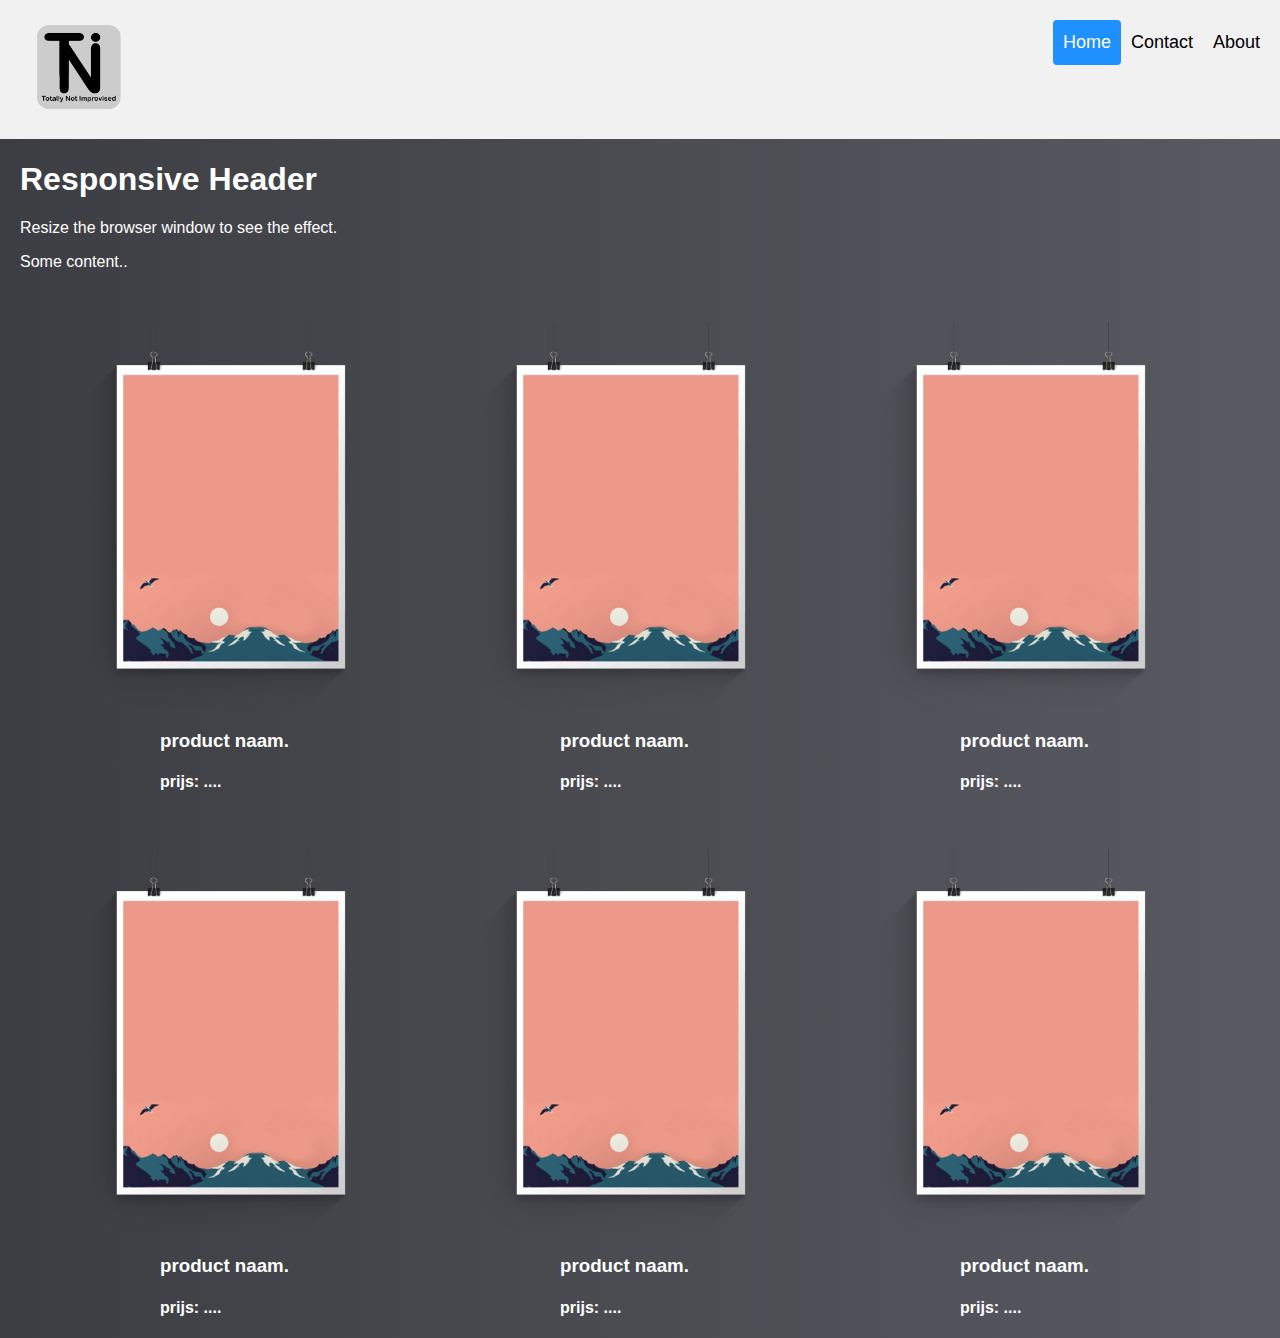
<file: tpr-blok-13/siteHome/index.html>
<!DOCTYPE html>
<html lang="en" dir="ltr">

<head>
  <meta charset="utf-8">
  <title>T.N.I</title>
  <link rel="stylesheet" href="css2.css">
  <link rel="shortcut icon" type="image/png" href="image/logo-T-BG.png">
</head>

<body>
  <meta name="viewport" content="width=device-width, initial-scale=1">


  <div class="header">
    <img src="image/logo-T-BG.png" alt="banner" width="100rem" height="auto">
    <a href="#default" class="logo"></a>
    <div class="header-right">
      <a class="active" href="#home">Home</a>
      <a href="#contact">Contact</a>
      <a href="#about">About</a>
    </div>
  </div>

  <div style="padding-left:20px">
    <h1>Responsive Header</h1>
    <p>Resize the browser window to see the effect.</p>
    <p>Some content..</p>

  </div>
  <div class="items">
    <div class="img1">

      <a href="index2.php"><img src="image/image-temp.png" alt="banner" width="300rem" height="auto" class="im1S"></a>
      <h3>product naam.</h3>
      <h4>prijs: ....</h4>
    </div>
    <div class="img2">

      <a href="http://example.com/"><img src="image/image-temp.png" alt="banner" width="300rem" height="auto" class="im2S"></a>
      <h3>product naam.</h3>
      <h4>prijs: ....</h4>
    </div>
    <div class="img3">

      <a href="http://example.com/"><img src="image/image-temp.png" alt="banner" width="300rem" height="auto" class="im3S"></a>
      <h3>product naam.</h3>
      <h4>prijs: ....</h4>
    </div>
    <div class="img4">

      <a href="http://example.com/"><img src="image/image-temp.png" alt="banner" width="300rem" height="auto" class="im4S"></a>
      <h3>product naam.</h3>
      <h4>prijs: ....</h4>
    </div>
    <div class="img5">

      <a href="http://example.com/"><img src="image/image-temp.png" alt="banner" width="300rem" height="auto" class="im5S"></a>
      <h3>product naam.</h3>
      <h4>prijs: ....</h4>
    </div>
    <div class="img6">

      <a href="http://example.com/"><img src="image/image-temp.png" alt="banner" width="300rem" height="auto" class="im6S"></a>
      <h3>product naam.</h3>
      <h4>prijs: ....</h4>
    </div>

  </div>

</body>

</html>
</file>
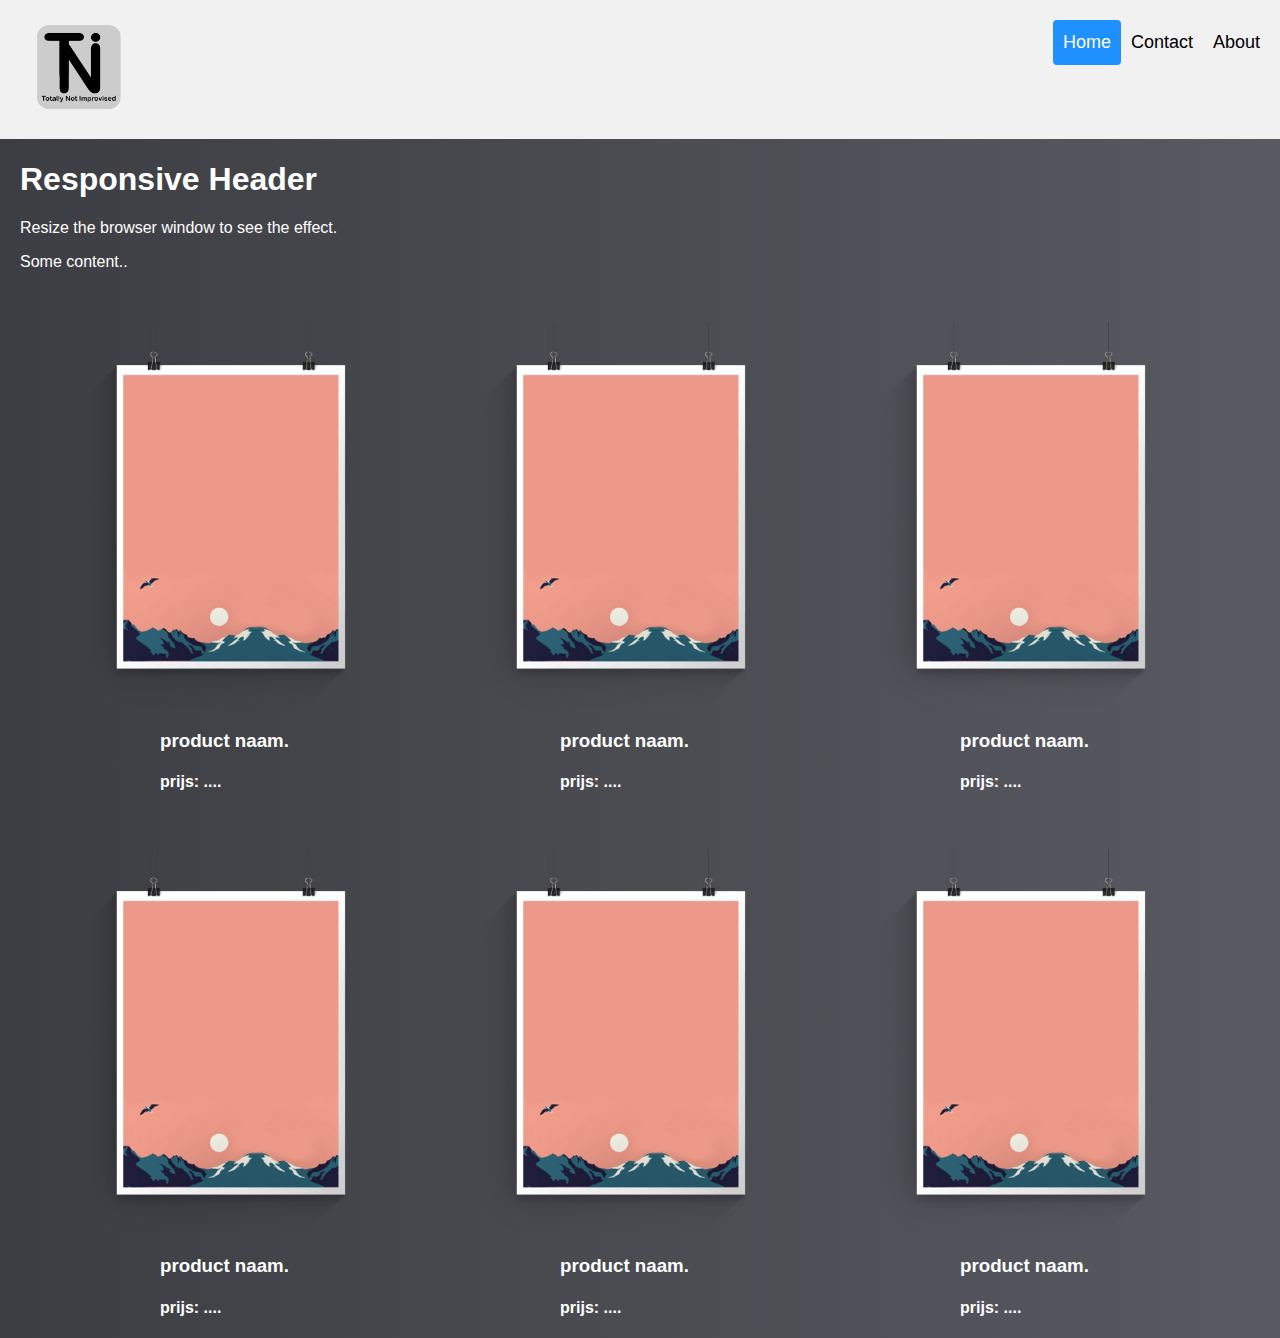
<file: tpr-blok-13/siteHome/index3.html>
<!DOCTYPE html>
<html lang="en" dir="ltr">

<head>
  <meta charset="utf-8">
  <title>T.N.I</title>
  <link rel="stylesheet" href="css2.css">
  <link rel="shortcut icon" type="image/png" href="image/logo-T-BG.png">
</head>

<body>
  <meta name="viewport" content="width=device-width, initial-scale=1">


  <div class="header">
    <img src="image/logo-T-BG.png" alt="banner" width="100rem" height="auto">
    <a href="#default" class="logo"></a>
    <div class="header-right">
      <a class="active" href="#home">Home</a>
      <a href="#contact">Contact</a>
      <a href="#about">About</a>
    </div>
  </div>

  <div style="padding-left:20px">
    <h1>Responsive Header</h1>
    <p>Resize the browser window to see the effect.</p>
    <p>Some content..</p>

  </div>
  <div class="items">
    <div class="img1">

      <a href="public/index2.php"><img src="image/image-temp.png" alt="banner" width="300rem" height="auto" class="im1S"></a>
      <h3>product naam.</h3>
      <h4>prijs: ....</h4>
    </div>
    <div class="img2">

      <a href="http://example.com/"><img src="image/image-temp.png" alt="banner" width="300rem" height="auto" class="im2S"></a>
      <h3>product naam.</h3>
      <h4>prijs: ....</h4>
    </div>
    <div class="img3">

      <a href="http://example.com/"><img src="image/image-temp.png" alt="banner" width="300rem" height="auto" class="im3S"></a>
      <h3>product naam.</h3>
      <h4>prijs: ....</h4>
    </div>
    <div class="img4">

      <a href="http://example.com/"><img src="image/image-temp.png" alt="banner" width="300rem" height="auto" class="im4S"></a>
      <h3>product naam.</h3>
      <h4>prijs: ....</h4>
    </div>
    <div class="img5">

      <a href="http://example.com/"><img src="image/image-temp.png" alt="banner" width="300rem" height="auto" class="im5S"></a>
      <h3>product naam.</h3>
      <h4>prijs: ....</h4>
    </div>
    <div class="img6">

      <a href="http://example.com/"><img src="image/image-temp.png" alt="banner" width="300rem" height="auto" class="im6S"></a>
      <h3>product naam.</h3>
      <h4>prijs: ....</h4>
    </div>

  </div>

</body>

</html>
</file>
<file: tpr-blok-13/siteHome/css2.css>
* {
  box-sizing: border-box;
}

body {
  margin: 0;
  font-family: Arial, Helvetica, sans-serif;
  background-image: linear-gradient(to right, #3d3e43, #595961);
  color: white;
  display: grid;
}

.header {
  overflow: hidden;
  background-color: #f1f1f1;
  padding: 20px 10px;
}

.im1S:hover {
  transition-duration: 1s;
  transform: scale(1.10) rotateZ(-2deg);
}
.im2S:hover {
  transition-duration: 1s;
  transform: scale(1.10) rotateZ(-2deg);
}
.im3S:hover {
  transition-duration: 1s;
  transform: scale(1.10) rotateZ(-2deg);
}
.im4S:hover {
  transition-duration: 1s;
  transform: scale(1.10) rotateZ(-2deg);
}
.im5S:hover {
  transition-duration: 1s;
  transform: scale(1.10) rotateZ(-2deg);
}
.im6S:hover {
  transition-duration: 1s;
  transform: scale(1.10) rotateZ(-2deg);
}




.img4 {
  grid-row-start: 7;
  grid-column-start: 1;
  grid-column-end: 1;
}

.img5 {
  grid-row-start: 7;
  grid-column-start: 2;
  grid-column-end: 2;
}

.img6 {
  grid-row-start: 7;
  grid-column-start: 3;
  grid-column-end: 3;
}

h3 {
  padding-left: 5rem;
}

h4 {
  padding-left: 5rem;
}

.header a {
  float: left;
  color: black;
  text-align: center;
  padding: 10px;
  text-decoration: none;
  font-size: 18px;
  line-height: 25px;
  border-radius: 4px;
}

.header a.logo {
  font-size: 25px;
  font-weight: bold;
}

.header a:hover {
  background-color: #ddd;
  color: black;
}

.header a.active {
  background-color: dodgerblue;
  color: white;
}

.header-right {
  float: right;
}
@media screen and (min-width: 500px) {

  .items {
    display: grid;
    grid-template-columns: 1fr 1fr 1fr;
    padding-left: 5rem;
  }
}
@media screen and (min-width: 60em) and (max-width: 70em) {

}
@media screen and (max-width: 500px) {
  .header a {
    float: none;
    display: block;
    text-align: left;
  }

  .header-right {
    float: none;
  }

}
</file>
